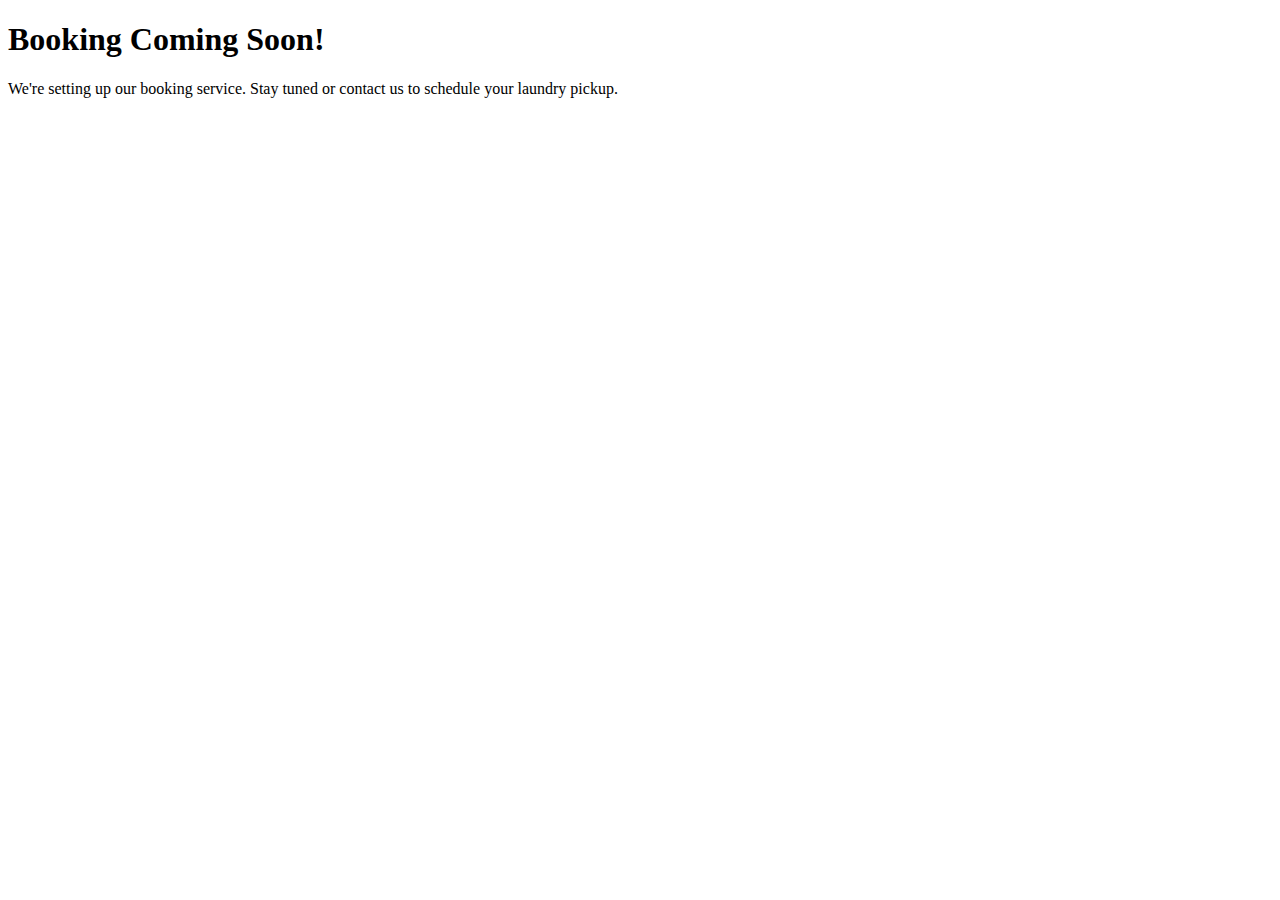
<file: booking.html>
<!DOCTYPE html>
<html lang="en">
<head>
  <meta charset="UTF-8">
  <title>Book a Laundry Pickup</title>
</head>
<body>
  <h1>Booking Coming Soon!</h1>
  <p>We're setting up our booking service. Stay tuned or contact us to schedule your laundry pickup.</p>
</body>
</html>
</file>
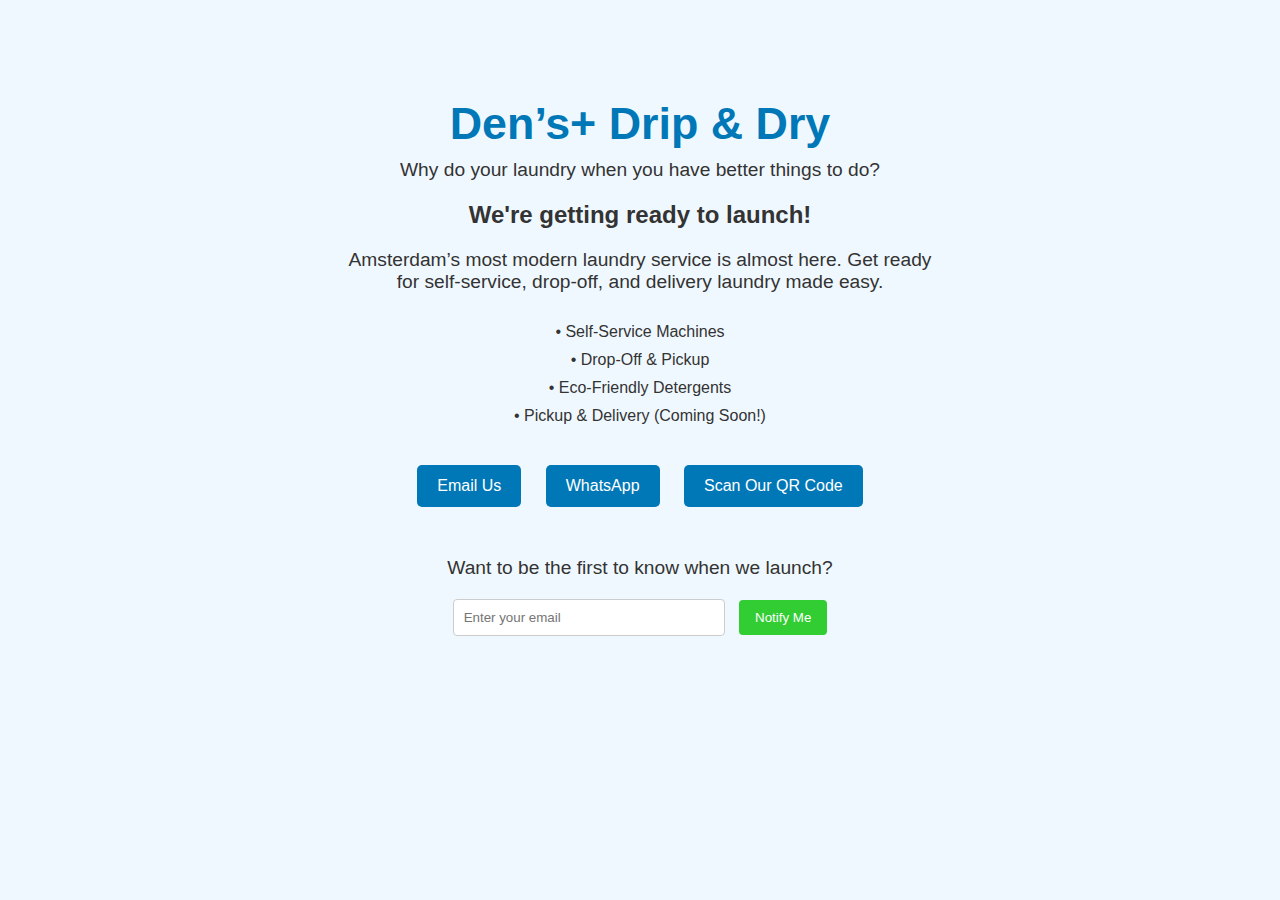
<file: comingsoon.html>
<!DOCTYPE html>
<html lang="en">
<head>
  <meta charset="UTF-8" />
  <meta name="viewport" content="width=device-width, initial-scale=1.0" />
  <title>Den’s+ Drip & Dry – Coming Soon</title>
  <style>
    body {
      font-family: Arial, sans-serif;
      background: #f0f8ff;
      color: #333;
      text-align: center;
      padding: 60px 20px;
    }
    h1 {
      font-size: 2.8em;
      color: #0077b6;
      margin-bottom: 10px;
    }
    p {
      font-size: 1.2em;
      margin: 10px auto 20px;
      max-width: 600px;
    }
    .features {
      margin: 30px auto;
      font-size: 1em;
      list-style: none;
      padding: 0;
    }
    .features li {
      margin: 10px 0;
    }
    .contact {
      margin-top: 30px;
    }
    .contact a {
      display: inline-block;
      margin: 10px;
      padding: 12px 20px;
      background-color: #0077b6;
      color: white;
      text-decoration: none;
      border-radius: 5px;
    }
    .contact a:hover {
      background-color: #023e8a;
    }
    .newsletter {
      margin-top: 40px;
    }
    input[type="email"] {
      padding: 10px;
      width: 250px;
      max-width: 80%;
      margin-right: 10px;
      border: 1px solid #ccc;
      border-radius: 4px;
    }
    button {
      padding: 10px 16px;
      background-color: #32cd32;
      color: white;
      border: none;
      border-radius: 4px;
      cursor: pointer;
    }
    button:hover {
      background-color: #28a745;
    }
  </style>
</head>
<body>

  <h1>Den’s+ Drip & Dry</h1>
  <p>Why do your laundry when you have better things to do?</p>
  <h2>We're getting ready to launch!</h2>
  <p>Amsterdam’s most modern laundry service is almost here. Get ready for self-service, drop-off, and delivery laundry made easy.</p>

  <ul class="features">
    <li>• Self-Service Machines</li>
    <li>• Drop-Off & Pickup</li>
    <li>• Eco-Friendly Detergents</li>
    <li>• Pickup & Delivery (Coming Soon!)</li>
  </ul>

  <div class="contact">
    <a href="mailto:dripdrydepijp@gmail.com">Email Us</a>
    <a href="https://wa.me/31612345678">WhatsApp</a>
    <a href="qr.png">Scan Our QR Code</a>
  </div>

  <div class="newsletter">
    <p>Want to be the first to know when we launch?</p>
    <form action="https://formspree.io/f/your-form-id" method="POST">
      <input type="email" name="email" placeholder="Enter your email" required />
      <button type="submit">Notify Me</button>
    </form>
  </div>

</body>
</html>
</file>
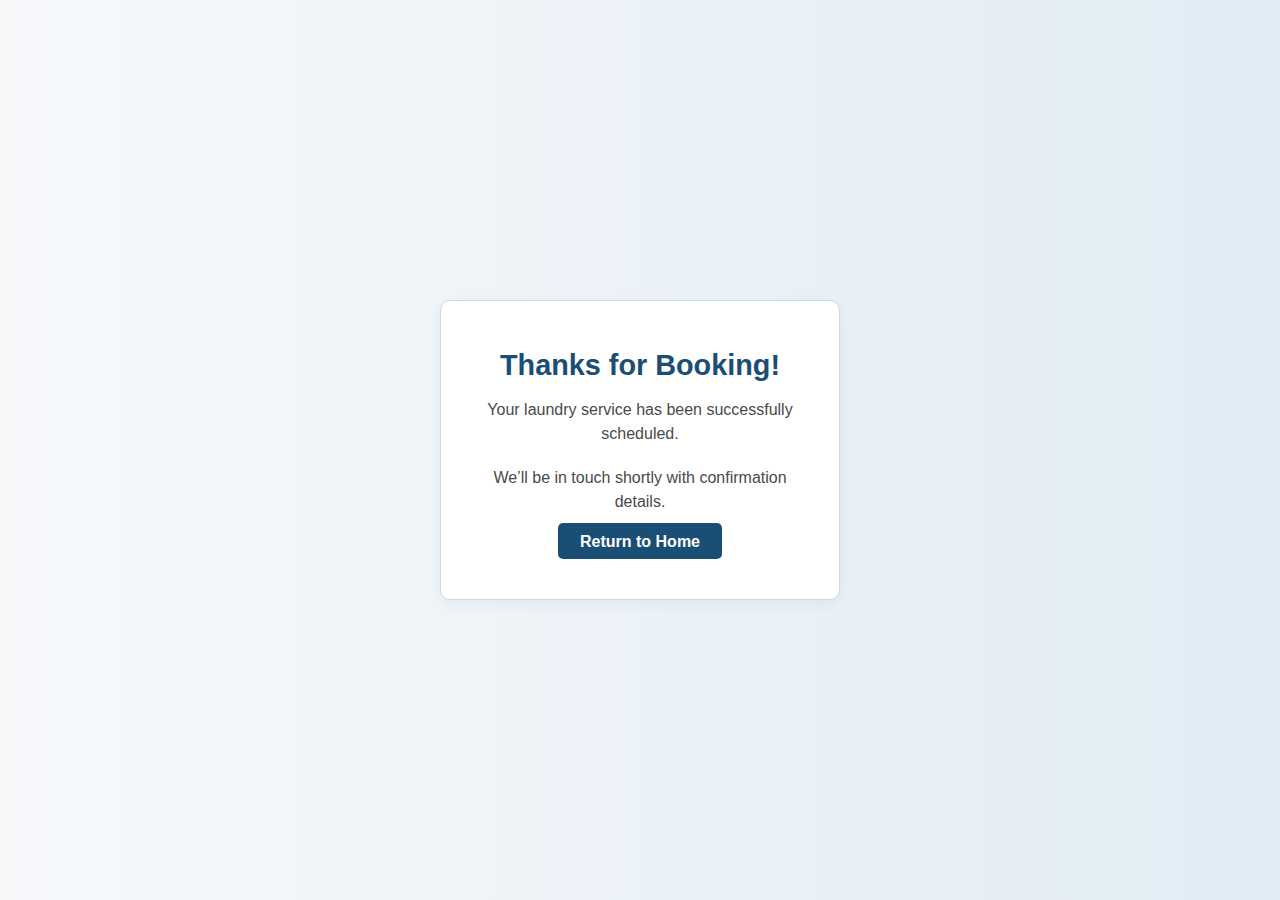
<file: confirmation.html>
<!DOCTYPE html>
<html lang="en">
<head>
  <meta charset="UTF-8" />
  <meta name="viewport" content="width=device-width, initial-scale=1.0" />
  <title>Booking Confirmed – Den’s+ Drip & Dry</title>
  <link rel="stylesheet" href="style.css" />
  <link rel="icon" href="favicon.ico" />
  <style>
    body.confirmation-page {
      display: flex;
      justify-content: center;
      align-items: center;
      min-height: 100vh;
      background: linear-gradient(to right, #f7f9fb, #e1ecf4);
      font-family: 'Segoe UI', sans-serif;
      text-align: center;
      padding: 2rem;
    }

    .confirmation-container {
      background: #ffffff;
      border: 1px solid #d0d7e3;
      border-radius: 10px;
      padding: 3rem 2rem;
      max-width: 400px;
      box-shadow: 0 4px 15px rgba(0, 0, 0, 0.05);
    }

    .confirmation-container h1 {
      color: #1b4e75;
      font-size: 1.8rem;
      margin-bottom: 1rem;
    }

    .confirmation-container p {
      color: #4a4a4a;
      margin-bottom: 1.2rem;
      line-height: 1.5;
    }

    .confirmation-container .btn {
      background-color: #1b4e75;
      color: #fff;
      padding: 0.6rem 1.4rem;
      border: none;
      border-radius: 5px;
      text-decoration: none;
      font-weight: 600;
      transition: background-color 0.3s ease;
    }

    .confirmation-container .btn:hover {
      background-color: #153d5c;
    }
  </style>
</head>
<body class="confirmation-page">
  <div class="confirmation-container">
    <h1>Thanks for Booking!</h1>
    <p>Your laundry service has been successfully scheduled.</p>
    <p>We’ll be in touch shortly with confirmation details.</p>
    <a href="index.html" class="btn">Return to Home</a>
  </div>
</body>
</html>
</file>
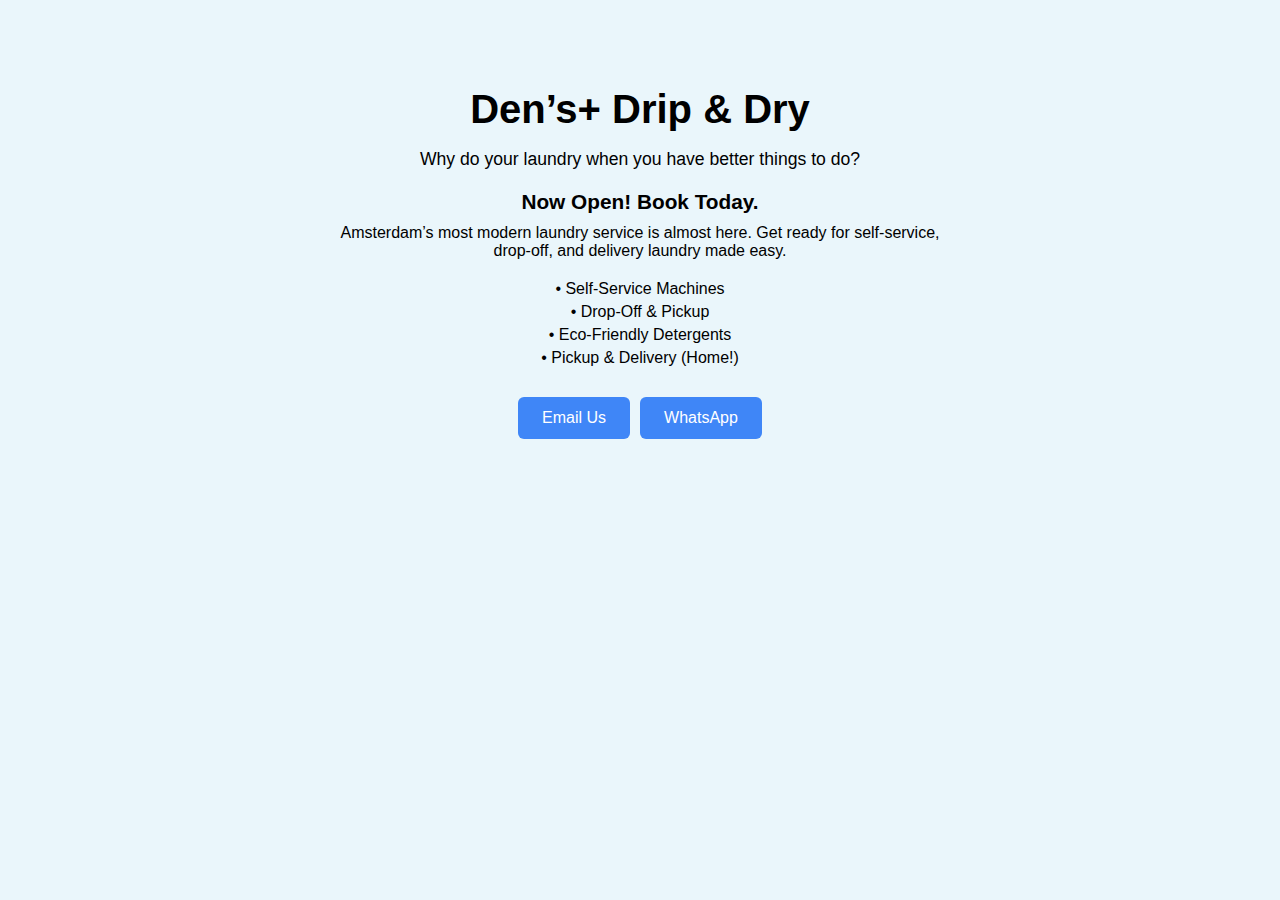
<file: index.html.html>
<!DOCTYPE html>
<html lang="en">
<head>
  <meta charset="UTF-8" />
  <meta name="viewport" content="width=device-width, initial-scale=1.0"/>
  <title>Den’s+ Drip & Dry</title>
  <style>
    body {
      font-family: Arial, sans-serif;
      background-color: #eaf6fb;
      padding: 20px;
      margin: 0;
    }

    .hero {
      text-align: center;
      padding: 40px 20px;
    }

    .hero h1 {
      font-size: 2.5rem;
      margin-bottom: 10px;
    }

    .hero .subtitle {
      font-size: 1.1rem;
      margin-bottom: 20px;
    }

    .hero h2 {
      font-size: 1.3rem;
      font-weight: bold;
      margin-bottom: 10px;
    }

    .hero .description {
      font-size: 1rem;
      max-width: 600px;
      margin: 0 auto 20px auto;
    }

    .features {
      list-style-type: none;
      padding: 0;
      margin: 0 auto 30px auto;
    }

    .features li {
      margin: 5px 0;
    }

    .cta-buttons {
      display: flex;
      flex-direction: column;
      gap: 10px;
      align-items: center;
    }

    .cta-buttons a {
      background-color: #3f86f7;
      color: white;
      padding: 12px 24px;
      border-radius: 6px;
      text-decoration: none;
      font-size: 1rem;
      width: 80%;
      max-width: 280px;
    }

    @media (min-width: 768px) {
      .cta-buttons {
        flex-direction: row;
        justify-content: center;
      }

      .cta-buttons a {
        width: auto;
      }
    }
  </style>
</head>
<body>

  <section class="hero">
    <h1>Den’s+ Drip & Dry</h1>
    <p class="subtitle">Why do your laundry when you have better things to do?</p>
    <h2>Now Open! Book Today.</h2>
    <p class="description">
      Amsterdam’s most modern laundry service is almost here. Get ready for self-service, drop-off, and delivery laundry made easy.
    </p>
    <ul class="features">
      <li>• Self-Service Machines</li>
      <li>• Drop-Off & Pickup</li>
      <li>• Eco-Friendly Detergents</li>
      <li>• Pickup & Delivery (Home!)</li>
    </ul>
    <div class="cta-buttons">
      <a href="mailto:hello@densdripdry.com">Email Us</a>
      <a href="https://wa.me/your-number" target="_blank">WhatsApp</a>
    </div>
  </section>

</body>
</html>
</file>
<file: style.css>
* {
  box-sizing: border-box;
  margin: 0;
  padding: 0;
}
body {
  font-family: Arial, sans-serif;
  background: #f9f9f9;
  font-size: 16px;
  width: 100%;
  overflow-x: hidden;
}
header {
  background: #0077b6;
  color: white;
  padding: 1rem;
  text-align: center;
  width: 100%;
}
nav {
  background-color: #0077b6;
  display: flex;
  justify-content: center;
  flex-wrap: wrap;
  padding: 10px;
  width: 100%;
}
nav a {
  color: white;
  text-decoration: none;
  font-weight: bold;
  font-size: 0.95rem;
  padding: 6px 10px;
  white-space: nowrap;
}
.hero {
  background-color: #0077b6;
  color: white;
  text-align: center;
  padding: 2rem 1rem;
  font-size: 1.5rem;
}
.gallery {
  display: flex;
  justify-content: center;
  flex-wrap: wrap;
  gap: 20px;
  padding: 2rem 1rem;
}
.gallery img {
  width: 100%;
  max-width: 280px;
  border-radius: 8px;
  height: auto;
  margin: 10px auto;
}
.booking, .contact, .newsletter, .updates {
  padding: 2rem 1rem;
  width: 100%;
}
form {
  max-width: 500px;
  margin: 0 auto;
  display: flex;
  flex-direction: column;
  gap: 14px;
}
input, select, textarea, button {
  padding: 14px;
  font-size: 1rem;
  border-radius: 6px;
  border: 1px solid #ccc;
  width: 100%;
}
button {
  background-color: #0077b6;
  color: white;
  font-weight: bold;
  cursor: pointer;
  min-height: 48px;
}
.qr {
  text-align: center;
  margin: 2rem 0;
}
.qr img {
  max-width: 140px;
  height: auto;
}
.updates article {
  margin-bottom: 1.5rem;
}
.updates h3 {
  font-size: 1.25rem;
  margin-bottom: 0.3rem;
}
.updates a {
  color: green;
  font-weight: bold;
  text-decoration: none;
}
footer {
  background-color: #f1f1f1;
  padding: 1.5rem 1rem;
  text-align: center;
  width: 100%;
}
footer a {
  display: inline-block;
  margin: 5px 12px;
  text-decoration: none;
  color: #0077b6;
  font-weight: bold;
}


/* Sticky bottom contact bar */
.sticky-contact-bar {
  position: fixed;
  bottom: 0;
  left: 0;
  width: 100%;
  background-color: #0077b6;
  display: flex;
  justify-content: space-around;
  align-items: center;
  padding: 10px 0;
  z-index: 999;
  box-shadow: 0 -2px 6px rgba(0, 0, 0, 0.15);
}

.sticky-contact-bar a {
  text-decoration: none;
  padding: 10px 20px;
  border-radius: 5px;
  font-weight: bold;
  font-size: 0.95rem;
  transition: background-color 0.3s ease;
}

.sticky-contact-bar a[href="#booking"] {
  background-color: #0096c7;
  color: white;
}

.sticky-contact-bar a[href="#booking"]:hover {
  background-color: #023e8a;
}

.sticky-contact-bar a[href*="wa.me"] {
  background-color: #25D366;
  color: white;
}

.sticky-contact-bar a[href*="wa.me"]:hover {
  background-color: #1ebe5b;
}

@media (max-width: 768px) {
  .sticky-contact-bar {
    flex-direction: column;
    gap: 10px;
    padding: 12px 0;
  }

  .sticky-contact-bar a {
    width: 90%;
    text-align: center;
  }
}
</file>
